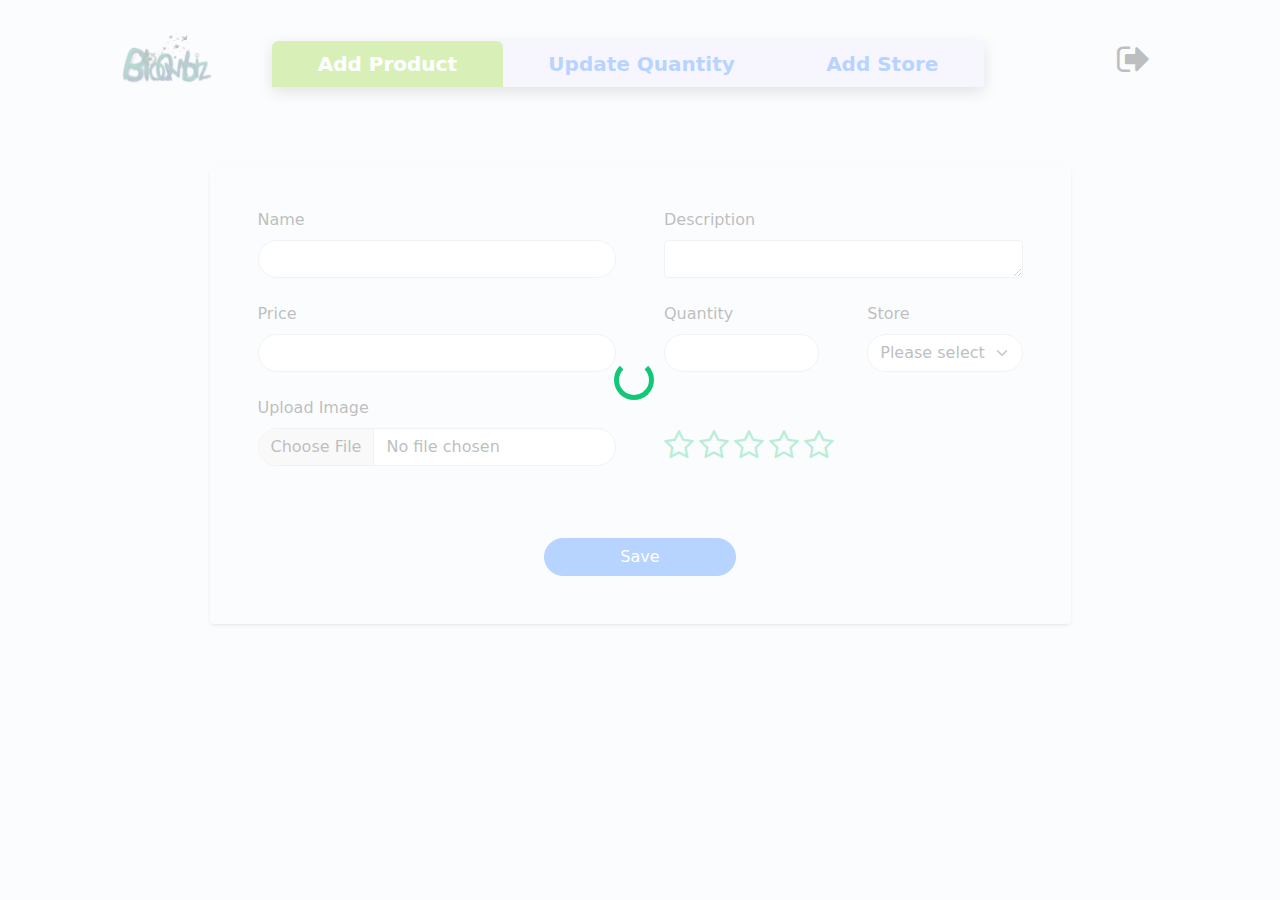
<file: adminDashBoard.html>
<!DOCTYPE html>
<html lang="en">
<head>
    <meta charset="UTF-8">
    <title>Admin Dash</title>
    <meta name="theme-color" content="#ffffff">
    <meta name="viewport" content="width=device-width initial-scale=1 maximum-scale=2 minimum-scale=1">
    <link rel="stylesheet" href="assets/style/normalize.css">
    <link rel="stylesheet" href="assets/css/bootstrap.min.css">
    <link rel="stylesheet" href="assets/style/adminDashStyle.css">
    <link rel="stylesheet" href="https://stackpath.bootstrapcdn.com/font-awesome/4.7.0/css/font-awesome.min.css">
    <link rel="stylesheet" href="assets/raty/jquery.raty.css">

</head>
<body style="background-color: #F1F6F9">
<div id="cover-spin"></div>
<section class="container row adminDashHeader" style="float: none; margin: 0 auto;" id="navHeader">
    <div class="row align-items-center">
        <div class="logo col-2">
            <img src="assets/Images/BloomBiz.png" width="120px" alt="Brand Logo">
        </div>
        <div class="logo  col-8 mt-2 navBar-shadow remove-padding">
            <ul class="nav nav-tabs nav-fill navbar-light" style="background-color: #E3DFFD">
                <li class="nav-item cursorType">
                    <a class="nav-link active fs-5 fw-bold" id="linkAddProduct">Add Product</a>
                </li>
                <li class="nav-item cursorType">
                    <a class="nav-link fs-5 fw-bold" id="linkUpdateQty">Update Quantity</a>
                </li>
                <li class="nav-item cursorType">
                    <a class="nav-link fs-5 fw-bold" id="linkAddStore">Add Store</a>
                </li>
            </ul>
        </div>
        <div class="logo col-2">
            <div class="w-100 d-flex align-items-center justify-content-end">
                <a id="adminLogoutBtn"><i class="fa fa-sign-out logout-btn-icon"></i></a>
            </div>
        </div>
    </div>
</section>

<section class="container position-relative pt-5" style="float: none; margin: 0 auto;" id="addProductContent">
    <div class="col-md-9 userLoginCard" style="float: none; margin: 0 auto;">
        <div class="row adminCard">
            <form class="row gy-4 gx-lg-5 w-100 mt-3" style="float: none; margin: 0 auto;" id="formAddProduct">
                <div class="col-md-6">
                    <label for="regProductName" class="form-label">Name</label>
                    <input type="text" class="form-control rounded-pill" id="regProductName">
                    <div class="invalid-feedback" id="nameError">
                        *Name must be 4 characters minimum.
                    </div>
                </div>
                <div class="col-md-6">
                    <label for="regProductDesc" class="form-label">Description</label>
                    <textarea class="form-control" rows="1" id="regProductDesc"></textarea>
                    <div class="invalid-feedback" id="descError">
                        *Description must be 4 characters minimum.
                    </div>
                </div>
                <div class="col-md-6">
                    <label for="regProductPrice" class="form-label">Price</label>
                    <input type="number" step="0.01" min="0" class="form-control rounded-pill" id="regProductPrice">
                    <div class="invalid-feedback" id="priceError">
                        *Price cannot be empty or 0.
                    </div>
                </div>
                <div class="col-md-3">
                    <label for="regProductQty" class="form-label">Quantity</label>
                    <input type="number" min="0" step="1" class="form-control rounded-pill" id="regProductQty">
                    <div class="invalid-feedback" id="qtyError">
                        *Quantity cannot be empty.
                    </div>
                </div>
                <div class="col-md-3">
                    <label class="form-label" for="regProductStore">Store</label>
                    <select class="form-select rounded-pill" id="regProductStore" >
                        <option value="" selected disabled>Please select</option>
                    </select>
                    <div class="invalid-feedback" id="storeError">
                        *Please select a store.
                    </div>
                </div>
                <div class="col-md-6">
                    <label for="regProductImg" class="form-label">Upload Image</label>
                    <input type="file" class="form-control rounded-pill" id="regProductImg">
                    <div class="invalid-feedback" id="imageError">
                        *Please select an image.
                    </div>
                </div>
                <div class="col-md-6 d-flex align-items-end">
                    <div id="productRating" data-score="0"></div>
                </div>
                <div class="col-md-12 mb-lg-5">
                    <div class="w-25 mt-5" style="float: none; margin: 0 auto;">
                        <button type="button" class="btn btn-primary w-100 rounded-pill" id="btnProductSave">Save
                        </button>
                    </div>
                </div>
            </form>
        </div>
    </div>
</section>

<section class="container row" style="float: none; margin: 0 auto;" id="updateQtyContent">
    <div class="col-md-10 adminCard mt-4" style="float: none; margin: 0 auto;">
        <div class="row table-responsive" style="height: 300px; padding: 10px;">
            <table class="table table-hover">
                <thead>
                <tr>
                    <th scope="col">#</th>
                    <th scope="col">Name</th>
                    <th scope="col">Price</th>
                    <th scope="col">Store</th>
                    <th scope="col">Quantity</th>
                    <th scope="col"></th>
                </tr>
                </thead>
                <tbody id="updateTBody"></tbody>
            </table>
        </div>
    </div>
    <div class="col-md-9 userLoginCard" style="float: none; margin: 0 auto;">
        <div class="row mt-lg-5">
            <form class="row g-3 w-75" style="float: none; margin: 0 auto;">
                <div class="col-md-4">
                    <label for="productName" class="form-label">Name</label>
                    <input type="text" class="form-control rounded-pill" disabled id="productName">
                    <div class="invalid-feedback" id="productNameError">
                        *Please select a product
                    </div>
                </div>
                <div class="col-md-4">
                    <label for="productNewQuantity" class="form-label">New Qty</label>
                    <input type="number" min="0" step="1" class="form-control rounded-pill" id="productNewQuantity">
                    <div class="invalid-feedback" id="newQtyError">
                        *Quantity must be 0 or more
                    </div>
                </div>
                <div class="col-md-4 d-flex align-items-end">
                    <div class="w-75" style="float: none; margin: 0 auto;">
                        <button type="button" class="btn btn-primary w-100 rounded-pill" id="btnUpdateQty">Update</button>
                    </div>
                </div>
            </form>
        </div>
    </div>
</section>

<section class="container row" style="float: none; margin: 0 auto;" id="addStoreContent">
    <div class="col-md-8 adminCard mt-4" style="float: none; margin: 0 auto;">
        <div class="row table-responsive" style="height: 300px; padding: 10px;">
            <table class="table table-hover">
                <thead>
                <tr>
                    <th scope="col">#</th>
                    <th scope="col">Name</th>
                    <th scope="col">Address</th>
                </tr>
                </thead>
                <tbody id="storeTBody"></tbody>
            </table>
        </div>
    </div>
    <div class="col-md-9 userLoginCard mt-3" style="float: none; margin: 0 auto;">
        <div class="row">
            <form class="row g-3 w-75" style="float: none; margin: 0 auto;">
                <div class="col-md-6">
                    <label for="regStoreName" class="form-label">Name</label>
                    <input type="text" class="form-control rounded-pill" id="regStoreName">
                    <div class="invalid-feedback" id="storeNameError">
                        *Name must be 4 characters minimum.
                    </div>
                </div>
                <div class="col-md-6">
                    <label for="regStoreAddress" class="form-label">Address</label>
                    <input type="text" class="form-control rounded-pill" id="regStoreAddress">
                    <div class="invalid-feedback" id="storeAddError">
                        *Address must be 4 characters minimum.
                    </div>
                </div>
                <div class="col-md-12 mb-lg-5">
                    <div class="w-25 mt-4" style="float: none; margin: 0 auto;">
                        <button type="button" class="btn btn-primary w-100 rounded-pill" id="btnStoreSave">Save
                        </button>
                    </div>
                </div>
            </form>
        </div>
    </div>
</section>

<script src="assets/jquery-3.6.0.min.js"></script>
<script src="assets/js/bootstrap.min.js"></script>
<script src="assets/bootbox/bootbox.all.min.js"></script>
<script src="assets/raty/jquery.raty.js"></script>
<script src="logoutFunction.js"></script>
<script>
    $("#addProductContent").css("display", "block");
    $("#updateQtyContent,#addStoreContent").css("display", "none");

    $("#linkAddProduct").click(function () {

        $("#updateQtyContent,#addStoreContent").css("display", "none");
        $("#addProductContent").css("display", "block");

    });

    $("#linkUpdateQty").click(function () {

        $("#addProductContent,#addStoreContent").css("display", "none");
        $("#updateQtyContent").css("display", "block");

    });

    $("#linkAddStore").click(function () {

        $("#addProductContent,#updateQtyContent").css("display", "none");
        $("#addStoreContent").css("display", "block");

    });

    $('ul.nav-tabs li>a').click(function (e) {
        let $this = $(this);
        $('ul.nav-tabs>li').find('a.active').last().removeClass('active');
        $this.addClass('active');
    });

</script>
<script>
    let ratyRating;

    $(function () {
        $('#cover-spin').show(0);
        ratyRating = $('#productRating').raty({ starType: 'i', number: 5, numberMax: 20 });
        Promise.all([ getStores(), getProducts() ]).then(function(values) {
            $('#cover-spin').hide();
        })
    });

    function getStores() {
        return $.ajax({
            method: "GET",
            url: "http://localhost:8080/api/v1/store/getAll",
            contentType: 'application/json',
            async: true,
            processData: false,

            success: function (data) {
                let storeList = data.data;
                console.log("Stores", data);
                setStoresToSelect(storeList);
                setStoresToTable(storeList);
            }
        });
    }

    function setStoresToSelect(storeList) {
        storeList.forEach((store) => {
            let storeOption = "<option value=\""+store.storeId+"\">"+store.storeName+"</option>";
            $("#regProductStore").append(storeOption);
        })
    }

    function setStoresToTable(storeList) {
        $("#storeTBody").empty();
        let count = 1;
        storeList.forEach((store) => {
            let row = "<tr>\n" +
                "                <th scope=\"row\">" + count + "</th>\n" +
                "            <td>" + store.storeName + "</td>\n" +
                "            <td>" + store.address + "</td>\n" +
                "        </tr>";

            $("#storeTBody").append(row);
            count++;
        })
    }

    function getProducts() {
        return $.ajax({
            method: "POST",
            url: "http://localhost:8080/api/v1/product/all",
            contentType: 'application/json',
            async: true,
            processData: false,
            success: function (data) {
                console.log("Data", data);
                appendProducts(data.data);
            }
        });
    }

    const appendProducts = (productList) => {
        $("#updateTBody").empty();
        console.log("ProductList", productList);
        for (let i = 0; i < productList.length; i++) {
            let product = productList[i];

            let row = "<tr>\n" +
                "                <th scope=\"row\">" + (i+1) + "</th>\n" +
                "            <td>" + product.name + "</td>\n" +
                "            <td>LKR " + product.price + "</td>\n" +
                "            <td>" + product.storeName + "</td>\n" +
                "            <td>" + product.quantity + "</td>\n" +
                "            <td class=\"text-center\">\n" +
                "                <button type=\"button\" id=\"row" + i + "\" class=\"btn btn-light w-50 rounded-pill\">\n" +
                "                    <span class=\"fa fa-pencil\" aria-hidden=\"true\"></span>\n" +
                "                </button>\n" +
                "            </td>\n" +
                "        </tr>";

            let buttonID = "#row" + i;

            $("#updateTBody").append(row);

            $(buttonID).click(function () {
                sessionStorage.setItem("adminProductId", product.productId);
                $('#productName').val(product.name);
                $('#productNewQuantity').val(product.quantity);
            });
        }
        $('#cover-spin').hide();
    };

    $("#btnProductSave").click(function () {

        let productName = $("#regProductName").val();
        let productDesc = $("#regProductDesc").val();
        let productPrice = $("#regProductPrice").val();
        let productQty = $("#regProductQty").val();
        let productStore = $("#regProductStore").val();
        let productImg = $("#regProductImg")[0].files[0];
        let productRating = $('#productRating').find( 'input[name="score"]' ).val();

        if (productName.trim().length > 4) {
            $("#nameError").removeClass('error');

            if (productDesc.trim().length > 4) {
                $("#descError").removeClass('error');

                if (productPrice.trim().length > 0 && productPrice !== 0) {
                    $("#priceError").removeClass('error');

                    if (productQty.trim().length > 0) {
                        $("#qtyError").removeClass('error');

                        if (productStore != null) {
                            $("#storeError").removeClass('error');

                            if (productImg !== undefined) {
                                $("#imageError").removeClass('error');

                                $('#cover-spin').show(0);
                                productPrice = parseFloat(productPrice).toFixed(2);
                                productQty = parseInt(productQty);
                                productStore = parseInt(productStore);
                                if (productRating.length === 0) {
                                    productRating = 0;
                                } else {
                                    productRating = parseInt(productRating);
                                }

                                let formData = new FormData();
                                formData.append("image", productImg);
                                formData.append("productDto", JSON.stringify({
                                    "productId": null,
                                    "name": productName,
                                    "description": productDesc,
                                    "price": productPrice,
                                    "quantity": productQty,
                                    "image": null,
                                    "rating": productRating,
                                    "storeId": productStore
                                }));
                                let adminToken = sessionStorage.getItem("adminToken");
                                console.log("adminToken", productRating)
                                bootbox.confirm({
                                    title: 'Save Product',
                                    message: 'Do you want to save this product ?',
                                    buttons: {
                                        confirm: {
                                            label: 'Yes',
                                            className: 'btn-success'
                                        },
                                        cancel: {
                                            label: 'No',
                                            className: 'btn-danger'
                                        }
                                    },
                                    callback: function (result) {
                                        if (result) {
                                            $.ajax({
                                                type: "POST",
                                                url: 'http://localhost:8080/api/v1/product/save',
                                                headers: {
                                                    'Authorization': adminToken,
                                                },
                                                async: false,
                                                processData: false,
                                                contentType: false,
                                                data: formData,
                                                success: function (data) {
                                                    console.log("Success ",data)
                                                    if (data.code === '200') {
                                                        $('#formAddProduct').trigger("reset");
                                                        $('#productRating').empty();
                                                        ratyRating = $('#productRating').raty({ starType: 'i', number: 5, numberMax: 20 });
                                                        $('#cover-spin').hide();
                                                        getProducts();
                                                        bootbox.dialog({
                                                            message: '<p class="text-center mb-0"><svg xmlns="http://www.w3.org/2000/svg" width="24" height="24" fill="#0f5132" class="bi bi-check-circle-fill" viewBox="0 0 16 16">\n' +
                                                                '    <path d="M16 8A8 8 0 1 1 0 8a8 8 0 0 1 16 0zm-3.97-3.03a.75.75 0 0 0-1.08.022L7.477 9.417 5.384 7.323a.75.75 0 0 0-1.06 1.06L6.97 11.03a.75.75 0 0 0 1.079-.02l3.992-4.99a.75.75 0 0 0-.01-1.05z"/>\n' +
                                                                '  </svg>    Saved Successfully</p>',
                                                            closeButton: false,
                                                            backdrop: true
                                                        });
                                                    } else if (data.code === '500') {
                                                        $('#cover-spin').hide();
                                                        bootbox.dialog({
                                                            message: '<p class="text-center mb-0"><svg xmlns="http://www.w3.org/2000/svg" width="24" height="24" fill="#D21312" class="bi bi-exclamation-triangle-fill flex-shrink-0 me-2" viewBox="0 0 16 16" role="img" aria-label="Warning:">\n' +
                                                                '    <path d="M8.982 1.566a1.13 1.13 0 0 0-1.96 0L.165 13.233c-.457.778.091 1.767.98 1.767h13.713c.889 0 1.438-.99.98-1.767L8.982 1.566zM8 5c.535 0 .954.462.9.995l-.35 3.507a.552.552 0 0 1-1.1 0L7.1 5.995A.905.905 0 0 1 8 5zm.002 6a1 1 0 1 1 0 2 1 1 0 0 1 0-2z"/>\n' +
                                                                '  </svg>   System Error!</p>',
                                                            closeButton: false,
                                                            backdrop: true
                                                        });
                                                    } else {
                                                        $('#cover-spin').hide();
                                                        bootbox.dialog({
                                                            message: '<p class="text-center mb-0"><svg xmlns="http://www.w3.org/2000/svg" width="24" height="24" fill="#D21312" class="bi bi-exclamation-triangle-fill flex-shrink-0 me-2" viewBox="0 0 16 16" role="img" aria-label="Warning:">\n' +
                                                                '    <path d="M8.982 1.566a1.13 1.13 0 0 0-1.96 0L.165 13.233c-.457.778.091 1.767.98 1.767h13.713c.889 0 1.438-.99.98-1.767L8.982 1.566zM8 5c.535 0 .954.462.9.995l-.35 3.507a.552.552 0 0 1-1.1 0L7.1 5.995A.905.905 0 0 1 8 5zm.002 6a1 1 0 1 1 0 2 1 1 0 0 1 0-2z"/>\n' +
                                                                '  </svg>   Internal Server Error!</p>',
                                                            closeButton: false,
                                                            backdrop: true
                                                        });
                                                    }
                                                },
                                                error: function (data) {
                                                    $('#cover-spin').hide();
                                                    if (data.status === 500) {
                                                        bootbox.dialog({
                                                            message: '<p class="text-center mb-0"><svg xmlns="http://www.w3.org/2000/svg" width="24" height="24" fill="#D21312" class="bi bi-exclamation-triangle-fill flex-shrink-0 me-2" viewBox="0 0 16 16" role="img" aria-label="Warning:">\n' +
                                                                '    <path d="M8.982 1.566a1.13 1.13 0 0 0-1.96 0L.165 13.233c-.457.778.091 1.767.98 1.767h13.713c.889 0 1.438-.99.98-1.767L8.982 1.566zM8 5c.535 0 .954.462.9.995l-.35 3.507a.552.552 0 0 1-1.1 0L7.1 5.995A.905.905 0 0 1 8 5zm.002 6a1 1 0 1 1 0 2 1 1 0 0 1 0-2z"/>\n' +
                                                                '  </svg>   Unauthorized or Bad Request!</p>',
                                                            closeButton: false,
                                                            backdrop: true
                                                        });
                                                    } else {
                                                        bootbox.dialog({
                                                            message: '<p class="text-center mb-0"><svg xmlns="http://www.w3.org/2000/svg" width="24" height="24" fill="#D21312" class="bi bi-exclamation-triangle-fill flex-shrink-0 me-2" viewBox="0 0 16 16" role="img" aria-label="Warning:">\n' +
                                                                '    <path d="M8.982 1.566a1.13 1.13 0 0 0-1.96 0L.165 13.233c-.457.778.091 1.767.98 1.767h13.713c.889 0 1.438-.99.98-1.767L8.982 1.566zM8 5c.535 0 .954.462.9.995l-.35 3.507a.552.552 0 0 1-1.1 0L7.1 5.995A.905.905 0 0 1 8 5zm.002 6a1 1 0 1 1 0 2 1 1 0 0 1 0-2z"/>\n' +
                                                                '  </svg>   Internal Server Error!</p>',
                                                            closeButton: false,
                                                            backdrop: true
                                                        });
                                                    }
                                                }
                                            });
                                        }
                                    },
                                });

                                $('#cover-spin').hide();
                            } else {
                                $("#imageError").addClass('error');
                            }
                        } else {
                            $("#storeError").addClass('error');
                        }
                    } else {
                        $("#qtyError").addClass('error');
                    }
                } else {
                    $("#priceError").addClass('error');
                }
            } else {
                $("#descError").addClass('error');
            }
        } else {
            $("#nameError").addClass('error');
        }

    });

    $("#btnUpdateQty").click(function () {
        const productId = sessionStorage.getItem("adminProductId");
        let productQty = $("#productNewQuantity").val();

        console.log("Desc ", productQty, productId)

        if (productId !== "N/A") {
            $("#productNameError").removeClass('error');

            if (productQty.trim().length > 0) {
                $("#newQtyError").removeClass('error');

                $('#cover-spin').show(0);
                const adminToken = sessionStorage.getItem("adminToken");

                bootbox.confirm({
                    title: 'Update Quantity',
                    message: 'Do you want to update quantity for this product ?',
                    buttons: {
                        confirm: {
                            label: 'Yes',
                            className: 'btn-success'
                        },
                        cancel: {
                            label: 'No',
                            className: 'btn-danger'
                        }
                    },
                    callback: function (result) {
                        if (result) {
                            $.ajax({
                                method: "PUT",
                                url: "http://localhost:8080/api/v1/product/update?quantity=" + productQty + "&productId=" + productId,
                                headers: {
                                    'Authorization': adminToken,
                                },
                                async: true,
                                processData: false,
                                contentType: 'application/json',
                                success: function (data) {
                                    console.log("Success ",data)
                                    if (data.code === '200') {
                                        sessionStorage.setItem("adminProductId", "N/A");
                                        $('#productName').val('');
                                        $('#productNewQuantity').val('');
                                        getProducts();
                                        $('#cover-spin').hide();
                                        bootbox.dialog({
                                            message: '<p class="text-center mb-0"><svg xmlns="http://www.w3.org/2000/svg" width="24" height="24" fill="#0f5132" class="bi bi-check-circle-fill" viewBox="0 0 16 16">\n' +
                                                '    <path d="M16 8A8 8 0 1 1 0 8a8 8 0 0 1 16 0zm-3.97-3.03a.75.75 0 0 0-1.08.022L7.477 9.417 5.384 7.323a.75.75 0 0 0-1.06 1.06L6.97 11.03a.75.75 0 0 0 1.079-.02l3.992-4.99a.75.75 0 0 0-.01-1.05z"/>\n' +
                                                '  </svg>    Saved Successfully</p>',
                                            closeButton: false,
                                            backdrop: true
                                        });
                                    } else if (data.code === '500') {
                                        $('#cover-spin').hide();
                                        bootbox.dialog({
                                            message: '<p class="text-center mb-0"><svg xmlns="http://www.w3.org/2000/svg" width="24" height="24" fill="#D21312" class="bi bi-exclamation-triangle-fill flex-shrink-0 me-2" viewBox="0 0 16 16" role="img" aria-label="Warning:">\n' +
                                                '    <path d="M8.982 1.566a1.13 1.13 0 0 0-1.96 0L.165 13.233c-.457.778.091 1.767.98 1.767h13.713c.889 0 1.438-.99.98-1.767L8.982 1.566zM8 5c.535 0 .954.462.9.995l-.35 3.507a.552.552 0 0 1-1.1 0L7.1 5.995A.905.905 0 0 1 8 5zm.002 6a1 1 0 1 1 0 2 1 1 0 0 1 0-2z"/>\n' +
                                                '  </svg>   System Error!</p>',
                                            closeButton: false,
                                            backdrop: true
                                        });
                                    } else {
                                        $('#cover-spin').hide();
                                        bootbox.dialog({
                                            message: '<p class="text-center mb-0"><svg xmlns="http://www.w3.org/2000/svg" width="24" height="24" fill="#D21312" class="bi bi-exclamation-triangle-fill flex-shrink-0 me-2" viewBox="0 0 16 16" role="img" aria-label="Warning:">\n' +
                                                '    <path d="M8.982 1.566a1.13 1.13 0 0 0-1.96 0L.165 13.233c-.457.778.091 1.767.98 1.767h13.713c.889 0 1.438-.99.98-1.767L8.982 1.566zM8 5c.535 0 .954.462.9.995l-.35 3.507a.552.552 0 0 1-1.1 0L7.1 5.995A.905.905 0 0 1 8 5zm.002 6a1 1 0 1 1 0 2 1 1 0 0 1 0-2z"/>\n' +
                                                '  </svg>   Internal Server Error!</p>',
                                            closeButton: false,
                                            backdrop: true
                                        });
                                    }
                                    $('#cover-spin').hide();
                                },
                                error: function (data) {
                                    $('#cover-spin').hide();
                                    if (data.status === 500) {
                                        bootbox.dialog({
                                            message: '<p class="text-center mb-0"><svg xmlns="http://www.w3.org/2000/svg" width="24" height="24" fill="#D21312" class="bi bi-exclamation-triangle-fill flex-shrink-0 me-2" viewBox="0 0 16 16" role="img" aria-label="Warning:">\n' +
                                                '    <path d="M8.982 1.566a1.13 1.13 0 0 0-1.96 0L.165 13.233c-.457.778.091 1.767.98 1.767h13.713c.889 0 1.438-.99.98-1.767L8.982 1.566zM8 5c.535 0 .954.462.9.995l-.35 3.507a.552.552 0 0 1-1.1 0L7.1 5.995A.905.905 0 0 1 8 5zm.002 6a1 1 0 1 1 0 2 1 1 0 0 1 0-2z"/>\n' +
                                                '  </svg>   Unauthorized or Bad Request!</p>',
                                            closeButton: false,
                                            backdrop: true
                                        });
                                    } else {
                                        bootbox.dialog({
                                            message: '<p class="text-center mb-0"><svg xmlns="http://www.w3.org/2000/svg" width="24" height="24" fill="#D21312" class="bi bi-exclamation-triangle-fill flex-shrink-0 me-2" viewBox="0 0 16 16" role="img" aria-label="Warning:">\n' +
                                                '    <path d="M8.982 1.566a1.13 1.13 0 0 0-1.96 0L.165 13.233c-.457.778.091 1.767.98 1.767h13.713c.889 0 1.438-.99.98-1.767L8.982 1.566zM8 5c.535 0 .954.462.9.995l-.35 3.507a.552.552 0 0 1-1.1 0L7.1 5.995A.905.905 0 0 1 8 5zm.002 6a1 1 0 1 1 0 2 1 1 0 0 1 0-2z"/>\n' +
                                                '  </svg>   Internal Server Error!</p>',
                                            closeButton: false,
                                            backdrop: true
                                        });
                                    }
                                }
                            });
                        }
                    },
                });
            } else {
                $("#newQtyError").addClass('error');
            }
        } else {
            $("#productNameError").addClass('error');
        }

    });

    $("#btnStoreSave").click(function () {
        const storeName = $('#regStoreName').val();
        const storeAddress = $("#regStoreAddress").val();

        if (storeName.trim().length > 4) {
            $("#storeNameError").removeClass('error');

            if (storeAddress.trim().length > 4) {
                $("#storeAddError").removeClass('error');

                $('#cover-spin').show(0);
                const adminToken = sessionStorage.getItem("adminToken");

                bootbox.confirm({
                    title: 'Save Store',
                    message: 'Do you want to save this store ?',
                    buttons: {
                        confirm: {
                            label: 'Yes',
                            className: 'btn-success'
                        },
                        cancel: {
                            label: 'No',
                            className: 'btn-danger'
                        }
                    },
                    callback: function (result) {
                        if (result) {
                            $.ajax({
                                method: "POST",
                                url: "http://localhost:8080/api/v1/store/save",
                                headers: {
                                    'Authorization': adminToken,
                                },
                                async: true,
                                processData: false,
                                contentType: 'application/json',
                                data: JSON.stringify({
                                    "storeId": null,
                                    "storeName": storeName,
                                    "address": storeAddress
                                }),
                                success: function (data) {
                                    console.log("Success ",data)
                                    if (data.code === '200') {
                                        $('#regStoreName').val('');
                                        $('#regStoreAddress').val('');
                                        $('#cover-spin').hide();
                                        getStores();
                                        bootbox.dialog({
                                            message: '<p class="text-center mb-0"><svg xmlns="http://www.w3.org/2000/svg" width="24" height="24" fill="#0f5132" class="bi bi-check-circle-fill" viewBox="0 0 16 16">\n' +
                                                '    <path d="M16 8A8 8 0 1 1 0 8a8 8 0 0 1 16 0zm-3.97-3.03a.75.75 0 0 0-1.08.022L7.477 9.417 5.384 7.323a.75.75 0 0 0-1.06 1.06L6.97 11.03a.75.75 0 0 0 1.079-.02l3.992-4.99a.75.75 0 0 0-.01-1.05z"/>\n' +
                                                '  </svg>    Saved Successfully</p>',
                                            closeButton: false,
                                            backdrop: true
                                        });
                                    } else if (data.code === '500') {
                                        $('#cover-spin').hide();
                                        bootbox.dialog({
                                            message: '<p class="text-center mb-0"><svg xmlns="http://www.w3.org/2000/svg" width="24" height="24" fill="#D21312" class="bi bi-exclamation-triangle-fill flex-shrink-0 me-2" viewBox="0 0 16 16" role="img" aria-label="Warning:">\n' +
                                                '    <path d="M8.982 1.566a1.13 1.13 0 0 0-1.96 0L.165 13.233c-.457.778.091 1.767.98 1.767h13.713c.889 0 1.438-.99.98-1.767L8.982 1.566zM8 5c.535 0 .954.462.9.995l-.35 3.507a.552.552 0 0 1-1.1 0L7.1 5.995A.905.905 0 0 1 8 5zm.002 6a1 1 0 1 1 0 2 1 1 0 0 1 0-2z"/>\n' +
                                                '  </svg>   System Error!</p>',
                                            closeButton: false,
                                            backdrop: true
                                        });
                                    } else {
                                        $('#cover-spin').hide();
                                        bootbox.dialog({
                                            message: '<p class="text-center mb-0"><svg xmlns="http://www.w3.org/2000/svg" width="24" height="24" fill="#D21312" class="bi bi-exclamation-triangle-fill flex-shrink-0 me-2" viewBox="0 0 16 16" role="img" aria-label="Warning:">\n' +
                                                '    <path d="M8.982 1.566a1.13 1.13 0 0 0-1.96 0L.165 13.233c-.457.778.091 1.767.98 1.767h13.713c.889 0 1.438-.99.98-1.767L8.982 1.566zM8 5c.535 0 .954.462.9.995l-.35 3.507a.552.552 0 0 1-1.1 0L7.1 5.995A.905.905 0 0 1 8 5zm.002 6a1 1 0 1 1 0 2 1 1 0 0 1 0-2z"/>\n' +
                                                '  </svg>   Internal Server Error!</p>',
                                            closeButton: false,
                                            backdrop: true
                                        });
                                    }
                                    $('#cover-spin').hide();
                                },
                                error: function (data) {
                                    $('#cover-spin').hide();
                                    if (data.status === 500) {
                                        bootbox.dialog({
                                            message: '<p class="text-center mb-0"><svg xmlns="http://www.w3.org/2000/svg" width="24" height="24" fill="#D21312" class="bi bi-exclamation-triangle-fill flex-shrink-0 me-2" viewBox="0 0 16 16" role="img" aria-label="Warning:">\n' +
                                                '    <path d="M8.982 1.566a1.13 1.13 0 0 0-1.96 0L.165 13.233c-.457.778.091 1.767.98 1.767h13.713c.889 0 1.438-.99.98-1.767L8.982 1.566zM8 5c.535 0 .954.462.9.995l-.35 3.507a.552.552 0 0 1-1.1 0L7.1 5.995A.905.905 0 0 1 8 5zm.002 6a1 1 0 1 1 0 2 1 1 0 0 1 0-2z"/>\n' +
                                                '  </svg>   Unauthorized or Bad Request!</p>',
                                            closeButton: false,
                                            backdrop: true
                                        });
                                    } else {
                                        bootbox.dialog({
                                            message: '<p class="text-center mb-0"><svg xmlns="http://www.w3.org/2000/svg" width="24" height="24" fill="#D21312" class="bi bi-exclamation-triangle-fill flex-shrink-0 me-2" viewBox="0 0 16 16" role="img" aria-label="Warning:">\n' +
                                                '    <path d="M8.982 1.566a1.13 1.13 0 0 0-1.96 0L.165 13.233c-.457.778.091 1.767.98 1.767h13.713c.889 0 1.438-.99.98-1.767L8.982 1.566zM8 5c.535 0 .954.462.9.995l-.35 3.507a.552.552 0 0 1-1.1 0L7.1 5.995A.905.905 0 0 1 8 5zm.002 6a1 1 0 1 1 0 2 1 1 0 0 1 0-2z"/>\n' +
                                                '  </svg>   Internal Server Error!</p>',
                                            closeButton: false,
                                            backdrop: true
                                        });
                                    }
                                }
                            });
                        }
                    },
                });
            } else {
                $("#storeAddError").addClass('error');
            }
        } else {
            $("#storeNameError").addClass('error');
        }

    });

</script>
</body>
</html>
</file>
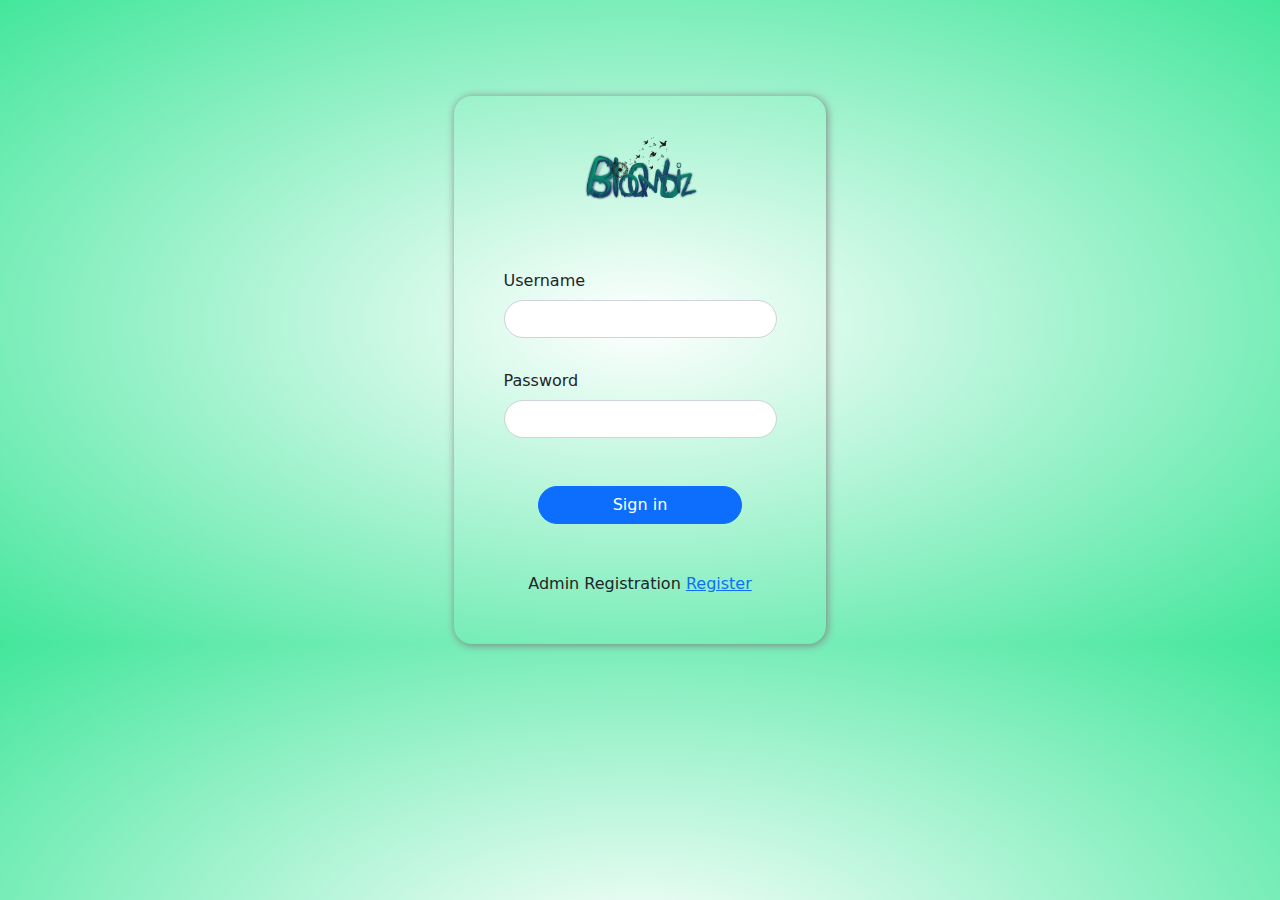
<file: adminLogin.html>
<!DOCTYPE html>
<html lang="en">
<head>
    <meta charset="UTF-8">
    <title>Login</title>
    <meta name="theme-color" content="#ffffff">
    <meta name="viewport" content="width=device-width initial-scale=1 maximum-scale=2 minimum-scale=1">
    <link rel="stylesheet" href="assets/style/normalize.css">
    <link rel="stylesheet" href="assets/css/bootstrap.min.css">
    <link rel="stylesheet" href="assets/style/loginStyle.css">
</head>
<body>
<div id="cover-spin"></div>
<section class="container position-relative pt-5">
    <div class="col-md-4 userLoginCard" style="float: none; margin: 0 auto;">
        <div class="row mt-5">
            <div class="logo w-auto" style="float: none; margin: 0 auto;">
                <img src="assets/Images/BloomBiz.png" width="150px">
            </div>
        </div>
        <div class="row pt-3">
            <form class="w-75" style="float: none; margin: 0 auto;">
                <div class="row mb-4">
                    <label for="adminLoginUsername" class="row-sm-2 col-form-label">Username</label>
                    <div class="row-sm-10">
                        <input type="text" class="form-control rounded-pill" id="adminLoginUsername">
                    </div>
                </div>
                <div class="row mb-4">
                    <label for="adminLoginPassword" class="row-sm-2 col-form-label">Password</label>
                    <div class="row-sm-10">
                        <input type="password" class="form-control rounded-pill" id="adminLoginPassword">
                    </div>
                </div>
                <div class="w-75 mt-5" style="float: none; margin: 0 auto;">
                    <button type="button" class="btn btn-primary w-100 rounded-pill" id="btnSignIn">Sign in</button>
                </div>
            </form>
        </div>
        <div class="row mt-5 pb-5">
            <p class="w-auto" style="float: none; margin: 0 auto;">Admin Registration <a href="./UserRegistration.html">Register</a>
            </p>
        </div>
    </div>
</section>


<script src="assets/jquery-3.6.0.min.js"></script>
<script src="assets/js/bootstrap.min.js"></script>
<script src="assets/bootbox/bootbox.all.min.js"></script>
<script src="cartFunction.js"></script>
<script>

    $("#btnSignIn").click(function () {
        doLogin();
    });

    $(document).on('keypress', function (e) {
        if (e.key === 'Enter') {
            doLogin();
        }
    });

    function doLogin() {
        $('#cover-spin').show(0);
        let username = $("#adminLoginUsername").val().trim();
        let password = $("#adminLoginPassword").val().trim();

        $.ajax({
            method: "POST",
            url: "http://localhost:8080/api/v1/login/admin?username=" + username + "&password=" + password,
            async: true,
            success: function (data) {
                console.log("Login", data);
                if (data.code === '200') {
                    sessionStorage.setItem("adminToken", data.token);
                    sessionStorage.setItem("adminId", data.data.adminDto.adminId);
                    sessionStorage.setItem("adminUsername", data.data.adminDto.userName);

                    window.location.replace("./adminDashBoard.html");
                } else if (data.code === '400') {
                    $('#cover-spin').hide();
                    bootbox.dialog({
                        message: '<p class="text-center mb-0"><svg xmlns="http://www.w3.org/2000/svg" width="24" height="24" fill="#D21312" class="bi bi-exclamation-triangle-fill flex-shrink-0 me-2" viewBox="0 0 16 16" role="img" aria-label="Warning:">\n' +
                            '    <path d="M8.982 1.566a1.13 1.13 0 0 0-1.96 0L.165 13.233c-.457.778.091 1.767.98 1.767h13.713c.889 0 1.438-.99.98-1.767L8.982 1.566zM8 5c.535 0 .954.462.9.995l-.35 3.507a.552.552 0 0 1-1.1 0L7.1 5.995A.905.905 0 0 1 8 5zm.002 6a1 1 0 1 1 0 2 1 1 0 0 1 0-2z"/>\n' +
                            '  </svg>   Invalid Password!</p>',
                        closeButton: false,
                        backdrop: true
                    });
                } else {
                    $('#cover-spin').hide();
                    bootbox.dialog({
                        message: '<p class="text-center mb-0"><svg xmlns="http://www.w3.org/2000/svg" width="24" height="24" fill="#D21312" class="bi bi-exclamation-triangle-fill flex-shrink-0 me-2" viewBox="0 0 16 16" role="img" aria-label="Warning:">\n' +
                            '    <path d="M8.982 1.566a1.13 1.13 0 0 0-1.96 0L.165 13.233c-.457.778.091 1.767.98 1.767h13.713c.889 0 1.438-.99.98-1.767L8.982 1.566zM8 5c.535 0 .954.462.9.995l-.35 3.507a.552.552 0 0 1-1.1 0L7.1 5.995A.905.905 0 0 1 8 5zm.002 6a1 1 0 1 1 0 2 1 1 0 0 1 0-2z"/>\n' +
                            '  </svg>   Internal Server Error!</p>',
                        closeButton: false,
                        backdrop: true
                    });
                }
            },
            error: function (data) {
                $('#cover-spin').hide();
                if (data.status === 500) {
                    bootbox.dialog({
                        message: '<p class="text-center mb-0"><svg xmlns="http://www.w3.org/2000/svg" width="24" height="24" fill="#D21312" class="bi bi-exclamation-triangle-fill flex-shrink-0 me-2" viewBox="0 0 16 16" role="img" aria-label="Warning:">\n' +
                            '    <path d="M8.982 1.566a1.13 1.13 0 0 0-1.96 0L.165 13.233c-.457.778.091 1.767.98 1.767h13.713c.889 0 1.438-.99.98-1.767L8.982 1.566zM8 5c.535 0 .954.462.9.995l-.35 3.507a.552.552 0 0 1-1.1 0L7.1 5.995A.905.905 0 0 1 8 5zm.002 6a1 1 0 1 1 0 2 1 1 0 0 1 0-2z"/>\n' +
                            '  </svg>   Unauthorized or Bad Request!</p>',
                        closeButton: false,
                        backdrop: true
                    });
                } else {
                    bootbox.dialog({
                        message: '<p class="text-center mb-0"><svg xmlns="http://www.w3.org/2000/svg" width="24" height="24" fill="#D21312" class="bi bi-exclamation-triangle-fill flex-shrink-0 me-2" viewBox="0 0 16 16" role="img" aria-label="Warning:">\n' +
                            '    <path d="M8.982 1.566a1.13 1.13 0 0 0-1.96 0L.165 13.233c-.457.778.091 1.767.98 1.767h13.713c.889 0 1.438-.99.98-1.767L8.982 1.566zM8 5c.535 0 .954.462.9.995l-.35 3.507a.552.552 0 0 1-1.1 0L7.1 5.995A.905.905 0 0 1 8 5zm.002 6a1 1 0 1 1 0 2 1 1 0 0 1 0-2z"/>\n' +
                            '  </svg>   Internal Server Error!</p>',
                        closeButton: false,
                        backdrop: true
                    });
                }
            }
        });
    }

</script>
</body>
</html>
</file>
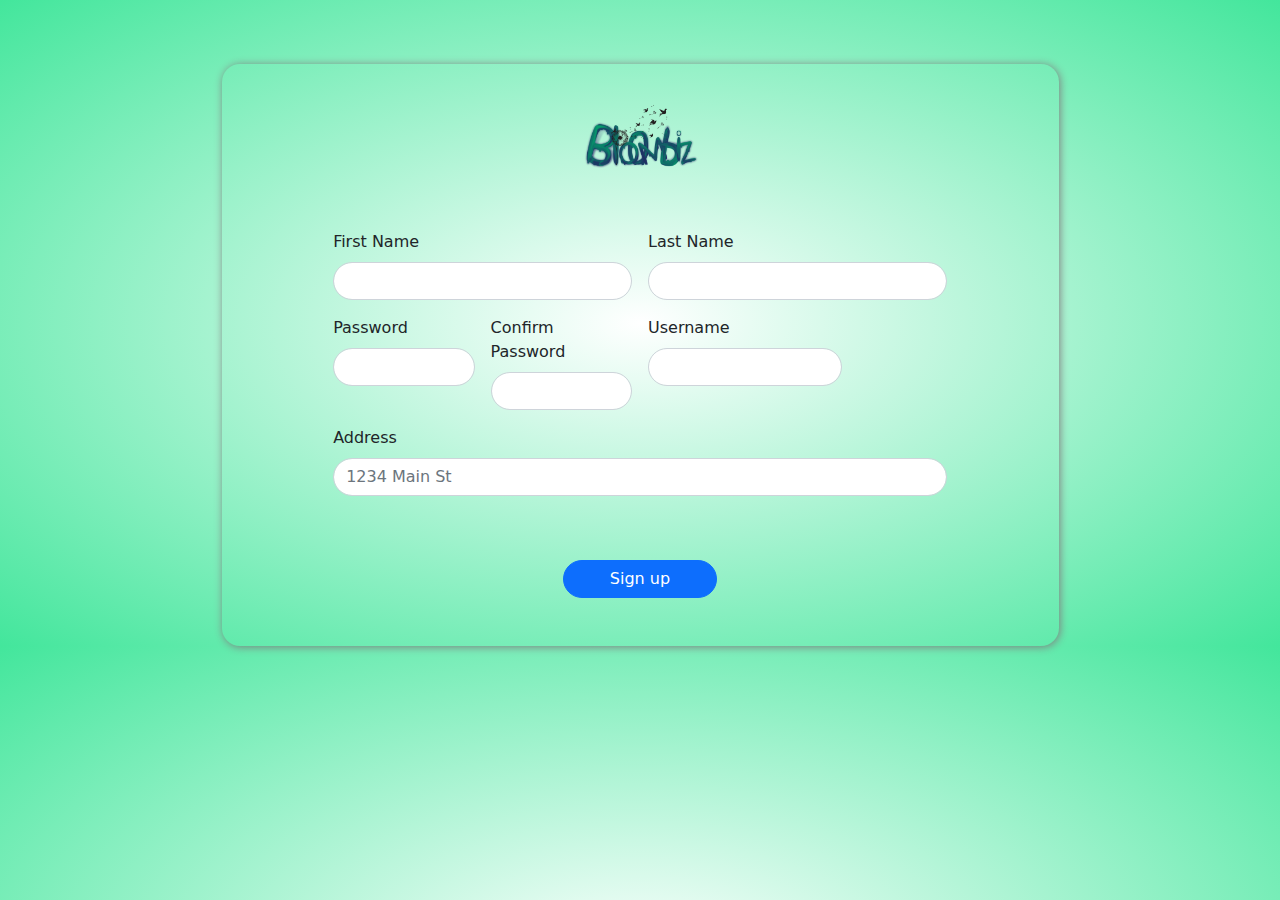
<file: adminRegistration.html>
<!DOCTYPE html>
<html lang="en">
<head>
    <meta charset="UTF-8">
    <title>Register</title>
    <meta name="viewport" content="width=device-width initial-scale=1 maximum-scale=2 minimum-scale=1">
    <link rel="stylesheet" href="assets/style/normalize.css">
    <link rel="stylesheet" href="assets/css/bootstrap.min.css">
    <link rel="stylesheet" href="assets/style/registrationStyle.css">
</head>
<body>
<div id="cover-spin"></div>
<section class="container position-relative pt-3">
    <div class="col-md-9 userLoginCard" style="float: none; margin: 0 auto;">
        <div class="row mt-5">
            <div class="logo w-auto" style="float: none; margin: 0 auto;">
                <img src="assets/Images/BloomBiz.png" width="150px">
            </div>
        </div>
        <div class="row">
            <form class="row g-3 w-75" style="float: none; margin: 0 auto;">
                <div class="col-md-6">
                    <label for="regAdminFirstName" class="form-label">First Name</label>
                    <input type="text" class="form-control rounded-pill" id="regAdminFirstName">
                    <div class="invalid-feedback" id="firstNameError">
                        Please enter a First Name.
                    </div>
                </div>
                <div class="col-md-6">
                    <label for="regAdminLastName" class="form-label">Last Name</label>
                    <input type="text" class="form-control rounded-pill" id="regAdminLastName">
                    <div class="invalid-feedback" id="lastNameError">
                        Please enter a Last Name.
                    </div>
                </div>
                <div class="col-md-3">
                    <label for="regAdminPassword" class="form-label">Password</label>
                    <input type="password" class="form-control rounded-pill" id="regAdminPassword">
                    <div class="invalid-feedback" id="passwordError">
                        Minimum 8 characters, at least one letter and one number.
                    </div>
                </div>
                <div class="col-md-3">
                    <label for="regAdminConfirmPassword" class="form-label">Confirm Password</label>
                    <input type="password" class="form-control rounded-pill" id="regAdminConfirmPassword">
                    <div class="invalid-feedback" id="conPasswordError">
                        Password doesn't match.
                    </div>
                </div>
                <div class="col-md-4">
                    <label for="regAdminUsername" class="form-label">Username</label>
                    <input type="text" class="form-control rounded-pill" id="regAdminUsername">
                    <div class="invalid-feedback" id="usernameError">
                        Please enter a Username with minimum 4 characters.
                    </div>
                </div>
                <div class="col-md-12 mb-5">
                    <label for="regAdminAddress" class="form-label">Address</label>
                    <input type="text" class="form-control rounded-pill" id="regAdminAddress"
                           placeholder="1234 Main St">
                    <div class="invalid-feedback" id="addressError">
                        Please enter an Address.
                    </div>
                </div>
                <div class="col-md-12 mb-lg-5">
                    <div class="w-25" style="float: none; margin: 0 auto;">
                        <button type="button" class="btn btn-primary w-100 rounded-pill" id="btnAdminReg">Sign up
                        </button>
                    </div>
                </div>
            </form>
        </div>
    </div>
</section>


<script src="assets/jquery-3.6.0.min.js"></script>
<script src="assets/js/bootstrap.min.js"></script>
<script src="assets/bootbox/bootbox.all.min.js"></script>
<script>

    $("#btnAdminReg").click(function () {

        let firstName = $("#regAdminFirstName").val();
        let lastName = $("#regAdminLastName").val();
        let userName = $("#regAdminUsername").val().trim();
        let userAddress = $("#regAdminAddress").val();
        let userPassword = $("#regAdminPassword").val().trim();
        let userConPassword = $("#regAdminConfirmPassword").val().trim();

        if (/^[A-Z][a-z]{3,}$/.test(firstName)) {
            $("#firstNameError").removeClass('error');

            if (/^[A-Z][a-z]{3,}$/.test(lastName)) {
                $("#lastNameError").removeClass('error');

                if (/^(?=.*[A-Za-z])(?=.*\d)[A-Za-z\d]{8,}$/.test(userPassword)) {
                    $("#passwordError").removeClass('error');

                    if (userPassword === userConPassword) {
                        $("#conPasswordError").removeClass('error');

                        if (userAddress.length > 4) {
                            $("#addressError").removeClass('error');

                            if (userName.length > 4) {
                                $("#usernameError").removeClass('error');
                                console.log("Can be Submitted");

                                $.ajax({
                                    method: "POST",
                                    url: "http://localhost:8080/api/v1/admin/save",
                                    contentType: 'application/json',
                                    async: true,
                                    processData: false,
                                    data: JSON.stringify({
                                        firstName: firstName,
                                        lastName: lastName,
                                        address: userAddress,
                                        userName: userName,
                                        password: userPassword
                                    }),
                                    success: function (data) {
                                        if (data.code === '200') {
                                            window.location.replace("./adminLogin.html");
                                        } else {
                                            bootbox.dialog({
                                                message: '<p class="text-center mb-0"><svg xmlns="http://www.w3.org/2000/svg" width="24" height="24" fill="#D21312" class="bi bi-exclamation-triangle-fill flex-shrink-0 me-2" viewBox="0 0 16 16" role="img" aria-label="Warning:">\n' +
                                                    '    <path d="M8.982 1.566a1.13 1.13 0 0 0-1.96 0L.165 13.233c-.457.778.091 1.767.98 1.767h13.713c.889 0 1.438-.99.98-1.767L8.982 1.566zM8 5c.535 0 .954.462.9.995l-.35 3.507a.552.552 0 0 1-1.1 0L7.1 5.995A.905.905 0 0 1 8 5zm.002 6a1 1 0 1 1 0 2 1 1 0 0 1 0-2z"/>\n' +
                                                    '  </svg>   Internal Server Error!</p>',
                                                closeButton: false,
                                                backdrop: true
                                            });
                                        }
                                    },
                                    error: function (data) {
                                        $('#cover-spin').hide();
                                        if (data.status === 500) {
                                            bootbox.dialog({
                                                message: '<p class="text-center mb-0"><svg xmlns="http://www.w3.org/2000/svg" width="24" height="24" fill="#D21312" class="bi bi-exclamation-triangle-fill flex-shrink-0 me-2" viewBox="0 0 16 16" role="img" aria-label="Warning:">\n' +
                                                    '    <path d="M8.982 1.566a1.13 1.13 0 0 0-1.96 0L.165 13.233c-.457.778.091 1.767.98 1.767h13.713c.889 0 1.438-.99.98-1.767L8.982 1.566zM8 5c.535 0 .954.462.9.995l-.35 3.507a.552.552 0 0 1-1.1 0L7.1 5.995A.905.905 0 0 1 8 5zm.002 6a1 1 0 1 1 0 2 1 1 0 0 1 0-2z"/>\n' +
                                                    '  </svg>   Unauthorized or Bad Request!</p>',
                                                closeButton: false,
                                                backdrop: true
                                            });
                                        } else {
                                            bootbox.dialog({
                                                message: '<p class="text-center mb-0"><svg xmlns="http://www.w3.org/2000/svg" width="24" height="24" fill="#D21312" class="bi bi-exclamation-triangle-fill flex-shrink-0 me-2" viewBox="0 0 16 16" role="img" aria-label="Warning:">\n' +
                                                    '    <path d="M8.982 1.566a1.13 1.13 0 0 0-1.96 0L.165 13.233c-.457.778.091 1.767.98 1.767h13.713c.889 0 1.438-.99.98-1.767L8.982 1.566zM8 5c.535 0 .954.462.9.995l-.35 3.507a.552.552 0 0 1-1.1 0L7.1 5.995A.905.905 0 0 1 8 5zm.002 6a1 1 0 1 1 0 2 1 1 0 0 1 0-2z"/>\n' +
                                                    '  </svg>   Internal Server Error!</p>',
                                                closeButton: false,
                                                backdrop: true
                                            });
                                        }
                                    }
                                });

                            } else {
                                $("#usernameError").addClass('error');
                            }
                        } else {
                            $("#addressError").addClass('error');
                        }
                    } else {
                        $("#conPasswordError").addClass('error');
                    }
                } else {
                    $("#passwordError").addClass('error');
                }
            } else {
                $("#lastNameError").addClass('error');
            }
        } else {
            $("#firstNameError").addClass('error');
        }

    });

</script>
</body>
</html>
</file>
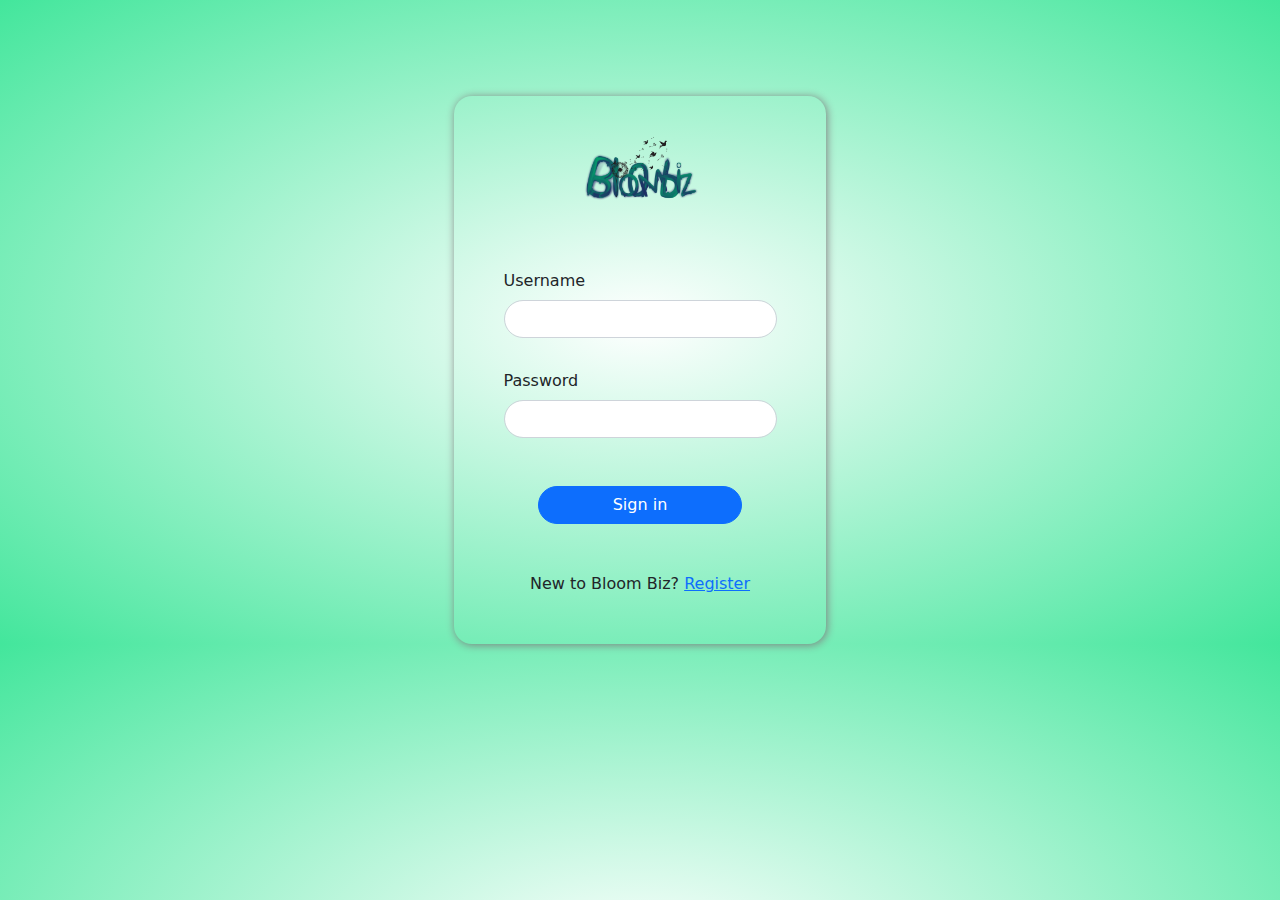
<file: userLogin.html>
<!DOCTYPE html>
<html lang="en">
<head>
    <meta charset="UTF-8">
    <title>Login</title>
    <meta name="theme-color" content="#ffffff">
    <meta name="viewport" content="width=device-width initial-scale=1 maximum-scale=2 minimum-scale=1">
    <link rel="stylesheet" href="assets/style/normalize.css">
    <link rel="stylesheet" href="assets/css/bootstrap.min.css">
    <link rel="stylesheet" href="assets/style/loginStyle.css">
</head>
<body>
<div id="cover-spin"></div>
<section class="container position-relative pt-5">
    <div class="col-md-4 userLoginCard" style="float: none; margin: 0 auto;">
        <div class="row mt-5">
            <div class="logo w-auto" style="float: none; margin: 0 auto;">
                <img src="assets/Images/BloomBiz.png" width="150px">
            </div>
        </div>
        <div class="row pt-3">
            <form class="w-75" style="float: none; margin: 0 auto;">
                <div class="row mb-4">
                    <label for="userLoginUsername" class="row-sm-2 col-form-label">Username</label>
                    <div class="row-sm-10">
                        <input type="text" class="form-control rounded-pill" id="userLoginUsername">
                    </div>
                </div>
                <div class="row mb-4">
                    <label for="userLoginPassword" class="row-sm-2 col-form-label">Password</label>
                    <div class="row-sm-10">
                        <input type="password" class="form-control rounded-pill" id="userLoginPassword">
                    </div>
                </div>
                <div class="w-75 mt-5" style="float: none; margin: 0 auto;">
                    <button type="button" class="btn btn-primary w-100 rounded-pill" id="btnSignIn">Sign in</button>
                </div>
            </form>
        </div>
        <div class="row mt-5 pb-5">
            <p class="w-auto" style="float: none; margin: 0 auto;">New to Bloom Biz? <a href="./UserRegistration.html">Register</a></p>
        </div>
    </div>
</section>


<script src="assets/jquery-3.6.0.min.js"></script>
<script src="assets/js/bootstrap.min.js"></script>
<script src="assets/bootbox/bootbox.all.min.js"></script>
<script src="cartFunction.js"></script>
<script>

    $("#btnSignIn").click(function () {
        doLogin();
    });

    $(document).on('keypress',function(e) {
        if (e.key === 'Enter') {
            doLogin();
        }
    });

    function doLogin() {
        $('#cover-spin').show(0);
        let username = $("#userLoginUsername").val().trim();
        let password = $("#userLoginPassword").val().trim();

        $.ajax({
            method: "POST",
            url: "http://localhost:8080/api/v1/login/customer?username="+username+"&password="+password,
            async: true,
            success: function (data) {
                console.log("Login", data);
                if (data.code === '200') {
                    sessionStorage.setItem("token", data.token);
                    sessionStorage.setItem("username", username);
                    sessionStorage.setItem("customerId", data.data.customerDto.customerId)
                    clearObjectStore().then(() => {
                        console.log("Clear Successful");
                        window.location.replace("./index.html");
                    });
                } else if (data.code === '400') {
                    $('#cover-spin').hide();
                    bootbox.dialog({
                        message: '<p class="text-center mb-0"><svg xmlns="http://www.w3.org/2000/svg" width="24" height="24" fill="#D21312" class="bi bi-exclamation-triangle-fill flex-shrink-0 me-2" viewBox="0 0 16 16" role="img" aria-label="Warning:">\n' +
                            '    <path d="M8.982 1.566a1.13 1.13 0 0 0-1.96 0L.165 13.233c-.457.778.091 1.767.98 1.767h13.713c.889 0 1.438-.99.98-1.767L8.982 1.566zM8 5c.535 0 .954.462.9.995l-.35 3.507a.552.552 0 0 1-1.1 0L7.1 5.995A.905.905 0 0 1 8 5zm.002 6a1 1 0 1 1 0 2 1 1 0 0 1 0-2z"/>\n' +
                            '  </svg>   Invalid Password!</p>',
                        closeButton: false,
                        backdrop: true
                    });
                } else {
                    $('#cover-spin').hide();
                    bootbox.dialog({
                        message: '<p class="text-center mb-0"><svg xmlns="http://www.w3.org/2000/svg" width="24" height="24" fill="#D21312" class="bi bi-exclamation-triangle-fill flex-shrink-0 me-2" viewBox="0 0 16 16" role="img" aria-label="Warning:">\n' +
                            '    <path d="M8.982 1.566a1.13 1.13 0 0 0-1.96 0L.165 13.233c-.457.778.091 1.767.98 1.767h13.713c.889 0 1.438-.99.98-1.767L8.982 1.566zM8 5c.535 0 .954.462.9.995l-.35 3.507a.552.552 0 0 1-1.1 0L7.1 5.995A.905.905 0 0 1 8 5zm.002 6a1 1 0 1 1 0 2 1 1 0 0 1 0-2z"/>\n' +
                            '  </svg>   Internal Server Error!</p>',
                        closeButton: false,
                        backdrop: true
                    });
                }
            },
            error: function (data) {
                $('#cover-spin').hide();
                if (data.status === 500) {
                    bootbox.dialog({
                        message: '<p class="text-center mb-0"><svg xmlns="http://www.w3.org/2000/svg" width="24" height="24" fill="#D21312" class="bi bi-exclamation-triangle-fill flex-shrink-0 me-2" viewBox="0 0 16 16" role="img" aria-label="Warning:">\n' +
                            '    <path d="M8.982 1.566a1.13 1.13 0 0 0-1.96 0L.165 13.233c-.457.778.091 1.767.98 1.767h13.713c.889 0 1.438-.99.98-1.767L8.982 1.566zM8 5c.535 0 .954.462.9.995l-.35 3.507a.552.552 0 0 1-1.1 0L7.1 5.995A.905.905 0 0 1 8 5zm.002 6a1 1 0 1 1 0 2 1 1 0 0 1 0-2z"/>\n' +
                            '  </svg>   Unauthorized or Bad Request!</p>',
                        closeButton: false,
                        backdrop: true
                    });
                } else {
                    bootbox.dialog({
                        message: '<p class="text-center mb-0"><svg xmlns="http://www.w3.org/2000/svg" width="24" height="24" fill="#D21312" class="bi bi-exclamation-triangle-fill flex-shrink-0 me-2" viewBox="0 0 16 16" role="img" aria-label="Warning:">\n' +
                            '    <path d="M8.982 1.566a1.13 1.13 0 0 0-1.96 0L.165 13.233c-.457.778.091 1.767.98 1.767h13.713c.889 0 1.438-.99.98-1.767L8.982 1.566zM8 5c.535 0 .954.462.9.995l-.35 3.507a.552.552 0 0 1-1.1 0L7.1 5.995A.905.905 0 0 1 8 5zm.002 6a1 1 0 1 1 0 2 1 1 0 0 1 0-2z"/>\n' +
                            '  </svg>   Internal Server Error!</p>',
                        closeButton: false,
                        backdrop: true
                    });
                }
            }
        });
    }

</script>
</body>
</html>
</file>
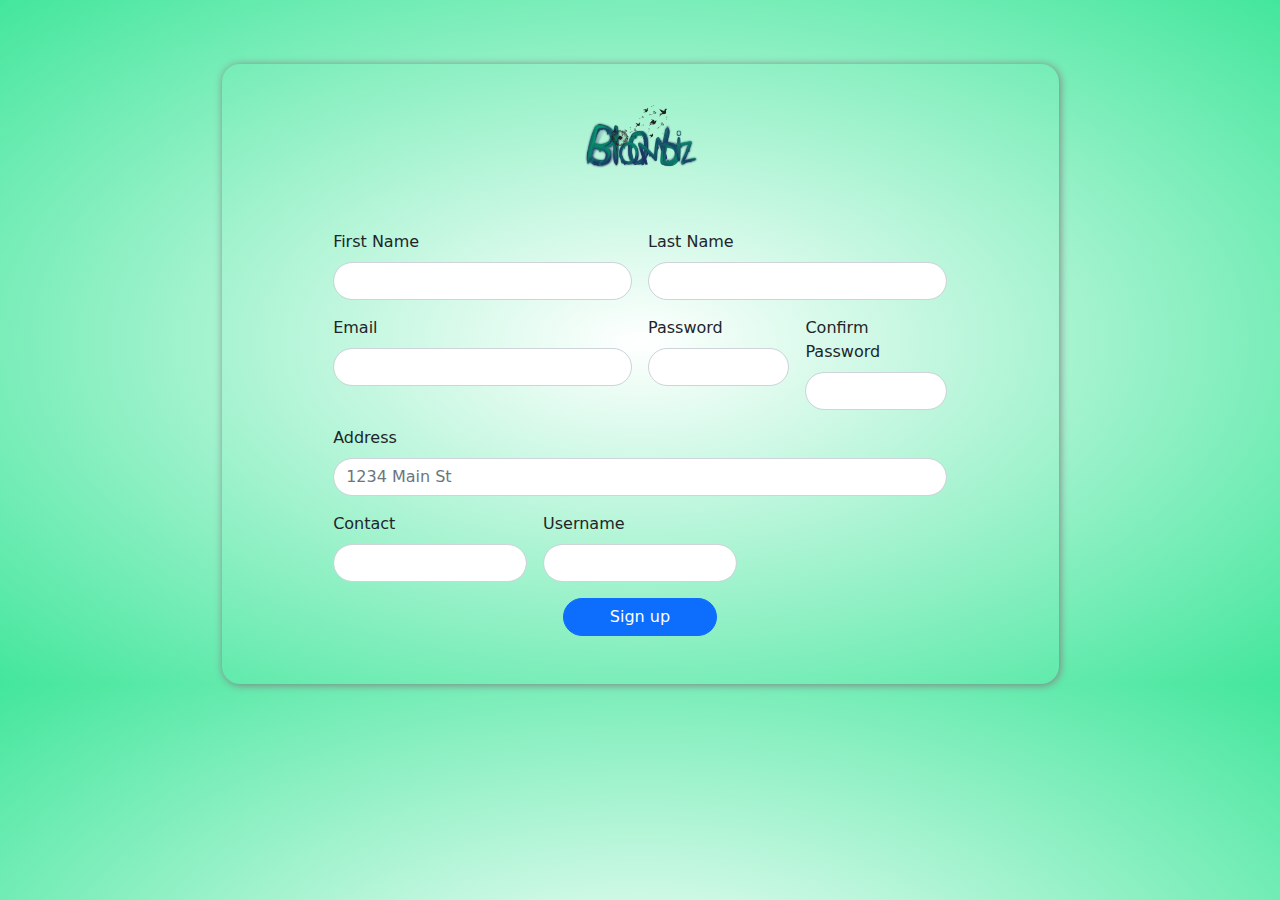
<file: UserRegistration.html>
<!DOCTYPE html>
<html lang="en">
<head>
    <meta charset="UTF-8">
    <title>Register</title>
    <meta name="viewport" content="width=device-width initial-scale=1 maximum-scale=2 minimum-scale=1">
    <link rel="stylesheet" href="assets/style/normalize.css">
    <link rel="stylesheet" href="assets/css/bootstrap.min.css">
    <link rel="stylesheet" href="assets/style/registrationStyle.css">
</head>
<body>
<div id="cover-spin"></div>
<section class="container position-relative pt-3">
    <div class="col-md-9 userLoginCard" style="float: none; margin: 0 auto;">
        <div class="row mt-5">
            <div class="logo w-auto" style="float: none; margin: 0 auto;">
                <img src="assets/Images/BloomBiz.png" width="150px">
            </div>
        </div>
        <div class="row">
            <form class="row g-3 w-75" style="float: none; margin: 0 auto;">
                <div class="col-md-6">
                    <label for="regUserFirstName" class="form-label">First Name</label>
                    <input type="text" class="form-control rounded-pill" id="regUserFirstName">
                    <div class="invalid-feedback" id="firstNameError">
                        Please enter a First Name.
                    </div>
                </div>
                <div class="col-md-6">
                    <label for="regUserLastName" class="form-label">Last Name</label>
                    <input type="text" class="form-control rounded-pill" id="regUserLastName">
                    <div class="invalid-feedback" id="lastNameError">
                        Please enter a Last Name.
                    </div>
                </div>
                <div class="col-md-6">
                    <label for="regUserEmail" class="form-label">Email</label>
                    <input type="email" class="form-control rounded-pill" id="regUserEmail">
                    <div class="invalid-feedback" id="emailError">
                        Please enter a valid Email.
                    </div>
                </div>
                <div class="col-md-3">
                    <label for="regUserPassword" class="form-label">Password</label>
                    <input type="password" class="form-control rounded-pill" id="regUserPassword">
                    <div class="invalid-feedback" id="passwordError">
                        Minimum 8 characters, at least one letter and one number.
                    </div>
                </div>
                <div class="col-md-3">
                    <label for="regUserConfirmPassword" class="form-label">Confirm Password</label>
                    <input type="password" class="form-control rounded-pill" id="regUserConfirmPassword">
                    <div class="invalid-feedback" id="conPasswordError">
                        Password doesn't match.
                    </div>
                </div>
                <div class="col-md-12">
                    <label for="regUserAddress" class="form-label">Address</label>
                    <input type="text" class="form-control rounded-pill" id="regUserAddress" placeholder="1234 Main St">
                    <div class="invalid-feedback" id="addressError">
                        Please enter an Address.
                    </div>
                </div>
                <div class="col-md-4">
                    <label for="regUserContact" class="form-label">Contact</label>
                    <input type="tel" class="form-control rounded-pill" id="regUserContact">
                    <div class="invalid-feedback" id="contactError">
                        Please enter a valid Contact No.
                    </div>
                </div>
                <div class="col-md-4">
                    <label for="regUserUsername" class="form-label">Username</label>
                    <input type="text" class="form-control rounded-pill" id="regUserUsername">
                    <div class="invalid-feedback" id="usernameError">
                        Please enter a Username with minimum 4 characters.
                    </div>
                </div>
                <div class="col-md-12 mb-lg-5">
                    <div class="w-25" style="float: none; margin: 0 auto;">
                        <button type="button" class="btn btn-primary w-100 rounded-pill" id="btnUserReg">Sign up
                        </button>
                    </div>
                </div>
            </form>
        </div>
    </div>
</section>


<script src="assets/jquery-3.6.0.min.js"></script>
<script src="assets/js/bootstrap.min.js"></script>
<script src="assets/bootbox/bootbox.all.min.js"></script>
<script>

    $("#btnUserReg").click(function () {

        let firstName = $("#regUserFirstName").val();
        let lastName = $("#regUserLastName").val();
        let userName = $("#regUserUsername").val().trim();
        let userAddress = $("#regUserAddress").val();
        let userContact = $("#regUserContact").val();
        let userEmail = $("#regUserEmail").val();
        let userPassword = $("#regUserPassword").val().trim();
        let userConPassword = $("#regUserConfirmPassword").val().trim();

        if (/^[A-Z][a-z]{3,}$/.test(firstName)) {
            $("#firstNameError").removeClass('error');

            if (/^[A-Z][a-z]{3,}$/.test(lastName)) {
                $("#lastNameError").removeClass('error');

                if (/^[a-zA-Z0-9.a-zA-Z0-9.!#$%&'*+-/=?^_`{|}~]+@[a-zA-Z0-9]+\.[a-zA-Z]/.test(userEmail)) {
                    $("#emailError").removeClass('error');

                    if (/^(?=.*[A-Za-z])(?=.*\d)[A-Za-z\d]{8,}$/.test(userPassword)) {
                        $("#passwordError").removeClass('error');

                        if (userPassword === userConPassword) {
                            $("#conPasswordError").removeClass('error');

                            if (userAddress.length > 4) {
                                $("#addressError").removeClass('error');

                                if (/^[0][7][0-9]{8}$/.test(userContact)) {
                                    $("#contactError").removeClass('error');

                                    if (userName.length > 4) {
                                        $("#usernameError").removeClass('error');
                                        console.log("Can be Submitted");

                                        $.ajax({
                                            method: "POST",
                                            url: "http://localhost:8080/api/v1/customer/save",
                                            contentType: 'application/json',
                                            async: true,
                                            processData: false,
                                            data: JSON.stringify({
                                                firstName: firstName,
                                                lastName: lastName,
                                                address: userAddress,
                                                emailAddress: userEmail,
                                                contactNo: userContact,
                                                userName: userName,
                                                password: userPassword
                                            }),
                                            success: function (data) {
                                                if (data.code === '200') {
                                                    window.location.replace("./userLogin.html");
                                                } else {
                                                    bootbox.dialog({
                                                        message: '<p class="text-center mb-0"><svg xmlns="http://www.w3.org/2000/svg" width="24" height="24" fill="#D21312" class="bi bi-exclamation-triangle-fill flex-shrink-0 me-2" viewBox="0 0 16 16" role="img" aria-label="Warning:">\n' +
                                                            '    <path d="M8.982 1.566a1.13 1.13 0 0 0-1.96 0L.165 13.233c-.457.778.091 1.767.98 1.767h13.713c.889 0 1.438-.99.98-1.767L8.982 1.566zM8 5c.535 0 .954.462.9.995l-.35 3.507a.552.552 0 0 1-1.1 0L7.1 5.995A.905.905 0 0 1 8 5zm.002 6a1 1 0 1 1 0 2 1 1 0 0 1 0-2z"/>\n' +
                                                            '  </svg>   Internal Server Error!</p>',
                                                        closeButton: false,
                                                        backdrop: true
                                                    });
                                                }
                                            },
                                            error: function (data) {
                                                $('#cover-spin').hide();
                                                if (data.status === 500) {
                                                    bootbox.dialog({
                                                        message: '<p class="text-center mb-0"><svg xmlns="http://www.w3.org/2000/svg" width="24" height="24" fill="#D21312" class="bi bi-exclamation-triangle-fill flex-shrink-0 me-2" viewBox="0 0 16 16" role="img" aria-label="Warning:">\n' +
                                                            '    <path d="M8.982 1.566a1.13 1.13 0 0 0-1.96 0L.165 13.233c-.457.778.091 1.767.98 1.767h13.713c.889 0 1.438-.99.98-1.767L8.982 1.566zM8 5c.535 0 .954.462.9.995l-.35 3.507a.552.552 0 0 1-1.1 0L7.1 5.995A.905.905 0 0 1 8 5zm.002 6a1 1 0 1 1 0 2 1 1 0 0 1 0-2z"/>\n' +
                                                            '  </svg>   Unauthorized or Bad Request!</p>',
                                                        closeButton: false,
                                                        backdrop: true
                                                    });
                                                } else {
                                                    bootbox.dialog({
                                                        message: '<p class="text-center mb-0"><svg xmlns="http://www.w3.org/2000/svg" width="24" height="24" fill="#D21312" class="bi bi-exclamation-triangle-fill flex-shrink-0 me-2" viewBox="0 0 16 16" role="img" aria-label="Warning:">\n' +
                                                            '    <path d="M8.982 1.566a1.13 1.13 0 0 0-1.96 0L.165 13.233c-.457.778.091 1.767.98 1.767h13.713c.889 0 1.438-.99.98-1.767L8.982 1.566zM8 5c.535 0 .954.462.9.995l-.35 3.507a.552.552 0 0 1-1.1 0L7.1 5.995A.905.905 0 0 1 8 5zm.002 6a1 1 0 1 1 0 2 1 1 0 0 1 0-2z"/>\n' +
                                                            '  </svg>   Internal Server Error!</p>',
                                                        closeButton: false,
                                                        backdrop: true
                                                    });
                                                }
                                            }
                                        });

                                    } else {
                                        $("#usernameError").addClass('error');
                                    }
                                } else {
                                    $("#contactError").addClass('error');
                                }
                            } else {
                                $("#addressError").addClass('error');
                            }
                        } else {
                            $("#conPasswordError").addClass('error');
                        }
                    } else {
                        $("#passwordError").addClass('error');
                    }
                } else {
                    $("#emailError").addClass('error');
                }
            } else {
                $("#lastNameError").addClass('error');
            }
        } else {
            $("#firstNameError").addClass('error');
        }

    });

</script>
</body>
</html>
</file>
<file: assets/style/adminDashStyle.css>
.adminDashHeader {
    /*background: radial-gradient(#fff,#43E69C);*/
}

.rating .fa{
    color: #13C778;
}

/*--------------------------- Loader -----------------------------*/

#cover-spin {
    position:fixed;
    width:100%;
    left:0;right:0;top:0;bottom:0;
    background-color: rgba(255,255,255,0.7);
    z-index:9999;
    display:none;
}

@-webkit-keyframes spin {
    from {-webkit-transform:rotate(0deg);}
    to {-webkit-transform:rotate(360deg);}
}

@keyframes spin {
    from {transform:rotate(0deg);}
    to {transform:rotate(360deg);}
}

#cover-spin::after {
    content:'';
    display:block;
    position:absolute;
    left:48%;top:40%;
    width:40px;height:40px;
    border-style:solid;
    border-color:#13C778;
    border-top-color:transparent;
    border-width: 5px;
    border-radius:50%;
    -webkit-animation: spin .8s linear infinite;
    animation: spin .8s linear infinite;
}

.error {
    display: block;
}

.cursorType {
    cursor: pointer;
}

.active {
    color: #FFF !important;
}

.navBar-shadow {
    box-shadow: rgba(0, 0, 0, 0.35) 0px 5px 15px;
}

.remove-padding {
    padding-left: 0;
    padding-right: 0;
}

.nav-tabs .nav-link.active {
    background-color: #7DCE13 !important;
}

.nav-tabs .nav-link {
    border: none !important;
    border-top-left-radius: 0.4rem !important;
    border-top-right-radius: 0.4rem !important;
}

.logout-btn-icon{
    font-size: 36px !important;
    cursor: pointer;
}

.logout-btn-icon:hover{
    color: #d6205a;
    /*font-size:24px !important;*/
}

.adminCard {
    box-shadow: rgba(50, 50, 93, 0.25) 0px 2px 5px -1px, rgba(0, 0, 0, 0.3) 0px 1px 3px -1px;
    border-radius: 0.25rem !important;
}

.bootbox.modal {z-index: 9999 !important;}
</file>
<file: assets/style/loginStyle.css>
.app-logo{
    margin-top: 20px;
}
.app-logo img{
    width: 180px;
}

.userLoginCard {
    border-radius: 18px;
    box-shadow: 1px 1px 8px 0 grey;
}

body {
    background: radial-gradient(#fff,#43E69C);
}
</file>
<file: assets/style/registrationStyle.css>
.userLoginCard {
    border-radius: 18px;
    box-shadow: 1px 1px 8px 0 grey;
}

body {
    background: radial-gradient(#fff,#43E69C);
}

.error {
    display: block;
}
</file>
